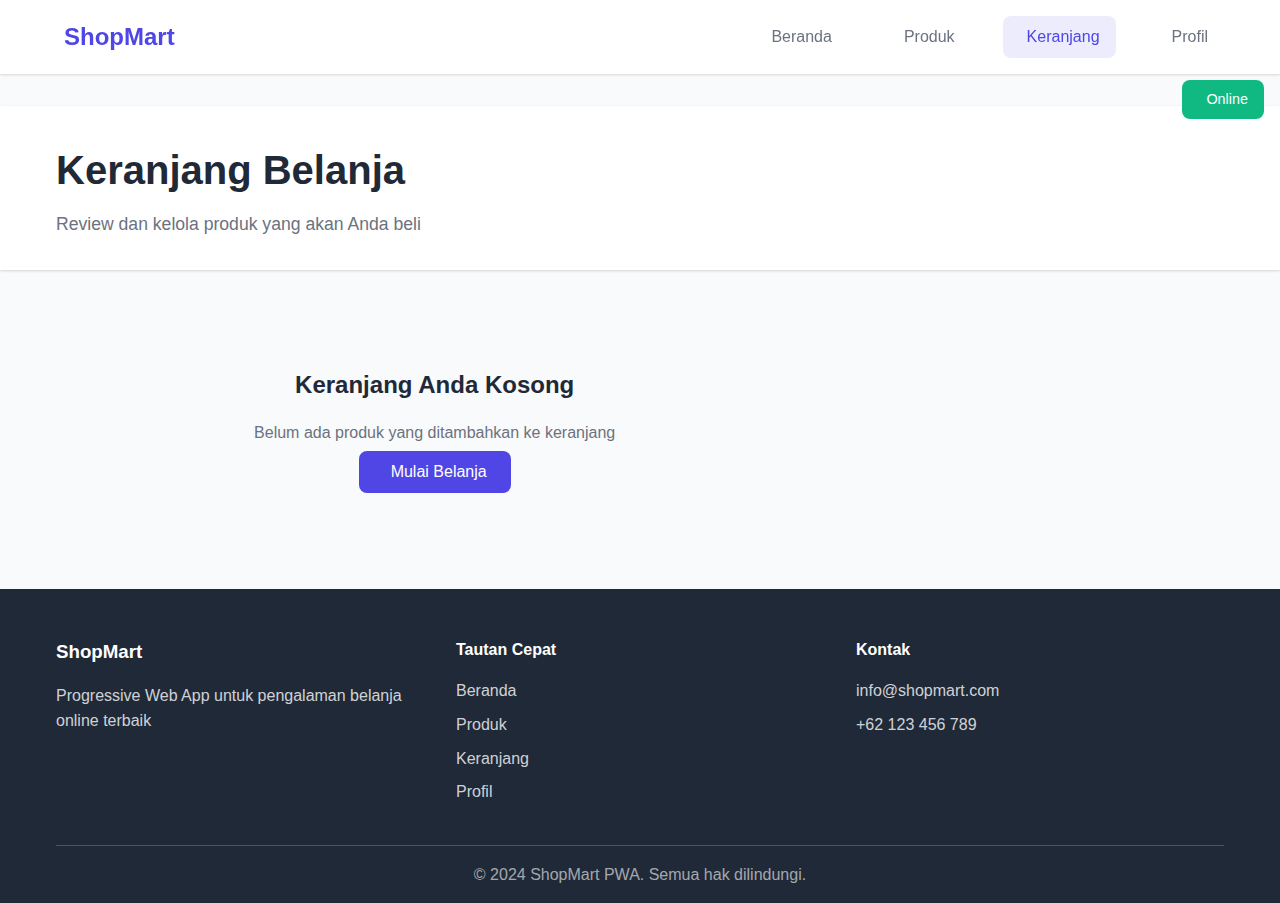
<file: cart.html>
<!DOCTYPE html>
<html lang="id">
<head>
    <meta charset="UTF-8">
    <meta name="viewport" content="width=device-width, initial-scale=1.0">
    <title>Keranjang - ShopMart PWA</title>
    
    <!-- Meta tags untuk PWA -->
    <meta name="description" content="Keranjang belanja Anda di ShopMart">
    <meta name="theme-color" content="#4f46e5">
    <meta name="apple-mobile-web-app-capable" content="yes">
    
    <!-- Link ke manifest dan favicon -->
    <link rel="manifest" href="/manifest.json">
    <link rel="icon" type="image/png" href="/placeholder.svg?height=32&width=32">
    
    <!-- Link ke CSS -->
    <link rel="stylesheet" href="styles.css">
    
    <!-- Font Awesome untuk ikon -->
    <link rel="stylesheet" href="https://cdnjs.cloudflare.com/ajax/libs/font-awesome/6.0.0/css/all.min.css">
</head>
<body>
    <!-- Header -->
    <header class="header">
        <div class="container">
            <div class="logo">
                <i class="fas fa-shopping-bag"></i>
                <span>ShopMart</span>
            </div>
            
            <nav class="nav-desktop">
                <a href="index.html" class="nav-link">
                    <i class="fas fa-home"></i> Beranda
                </a>
                <a href="products.html" class="nav-link">
                    <i class="fas fa-box"></i> Produk
                </a>
                <a href="cart.html" class="nav-link active">
                    <i class="fas fa-shopping-cart"></i> 
                    Keranjang <span class="cart-count">0</span>
                </a>
                <a href="profile.html" class="nav-link">
                    <i class="fas fa-user"></i> Profil
                </a>
            </nav>
            
            <button class="menu-toggle" onclick="toggleMobileMenu()">
                <i class="fas fa-bars"></i>
            </button>
        </div>
    </header>

    <!-- Menu mobile -->
    <nav class="nav-mobile" id="mobileMenu">
        <a href="index.html" class="nav-link">
            <i class="fas fa-home"></i> Beranda
        </a>
        <a href="products.html" class="nav-link">
            <i class="fas fa-box"></i> Produk
        </a>
        <a href="cart.html" class="nav-link active">
            <i class="fas fa-shopping-cart"></i> 
            Keranjang <span class="cart-count">0</span>
        </a>
        <a href="profile.html" class="nav-link">
            <i class="fas fa-user"></i> Profil
        </a>
    </nav>

    <!-- Konten utama halaman keranjang -->
    <main class="main">
        <!-- Header halaman keranjang -->
        <section class="page-header">
            <div class="container">
                <h1><i class="fas fa-shopping-cart"></i> Keranjang Belanja</h1>
                <p>Review dan kelola produk yang akan Anda beli</p>
            </div>
        </section>

        <!-- Konten keranjang -->
        <section class="cart-section">
            <div class="container">
                <div class="cart-layout">
                    <!-- Daftar item keranjang -->
                    <div class="cart-items">
                        <div id="cartItemsList">
                            <!-- Item keranjang akan dimuat secara dinamis -->
                        </div>
                        
                        <!-- Pesan keranjang kosong -->
                        <div class="empty-cart" id="emptyCart">
                            <i class="fas fa-shopping-cart"></i>
                            <h3>Keranjang Anda Kosong</h3>
                            <p>Belum ada produk yang ditambahkan ke keranjang</p>
                            <button class="btn-primary" onclick="window.location.href='products.html'">
                                <i class="fas fa-shopping-bag"></i> Mulai Belanja
                            </button>
                        </div>
                    </div>
                    
                    <!-- Ringkasan pesanan -->
                    <div class="cart-summary" id="cartSummary" style="display: none;">
                        <div class="summary-card">
                            <h3>Ringkasan Pesanan</h3>
                            
                            <div class="summary-row">
                                <span>Subtotal:</span>
                                <span id="subtotal">Rp 0</span>
                            </div>
                            
                            <div class="summary-row">
                                <span>Ongkos Kirim:</span>
                                <span id="shipping">Rp 15.000</span>
                            </div>
                            
                            <div class="summary-row">
                                <span>Pajak (10%):</span>
                                <span id="tax">Rp 0</span>
                            </div>
                            
                            <hr>
                            
                            <div class="summary-row total">
                                <span>Total:</span>
                                <span id="total">Rp 0</span>
                            </div>
                            
                            <button class="btn-primary btn-full" onclick="checkout()">
                                <i class="fas fa-credit-card"></i> Checkout
                            </button>
                            
                            <button class="btn-secondary btn-full" onclick="clearCart()">
                                <i class="fas fa-trash"></i> Kosongkan Keranjang
                            </button>
                        </div>
                    </div>
                </div>
            </div>
        </section>
    </main>

    <!-- Footer -->
    <footer class="footer">
        <div class="container">
            <div class="footer-content">
                <div class="footer-section">
                    <h3>ShopMart</h3>
                    <p>Progressive Web App untuk pengalaman belanja online terbaik</p>
                </div>
                <div class="footer-section">
                    <h4>Tautan Cepat</h4>
                    <ul>
                        <li><a href="index.html">Beranda</a></li>
                        <li><a href="products.html">Produk</a></li>
                        <li><a href="cart.html">Keranjang</a></li>
                        <li><a href="profile.html">Profil</a></li>
                    </ul>
                </div>
                <div class="footer-section">
                    <h4>Kontak</h4>
                    <p><i class="fas fa-envelope"></i> info@shopmart.com</p>
                    <p><i class="fas fa-phone"></i> +62 123 456 789</p>
                </div>
            </div>
            <div class="footer-bottom">
                <p>&copy; 2024 ShopMart PWA. Semua hak dilindungi.</p>
            </div>
        </div>
    </footer>

    <!-- Status koneksi -->
    <div class="connection-status" id="connectionStatus">
        <i class="fas fa-wifi"></i>
        <span>Online</span>
    </div>

    <!-- Script JavaScript -->
    <script src="script.js"></script>
</body>
</html>
</file>
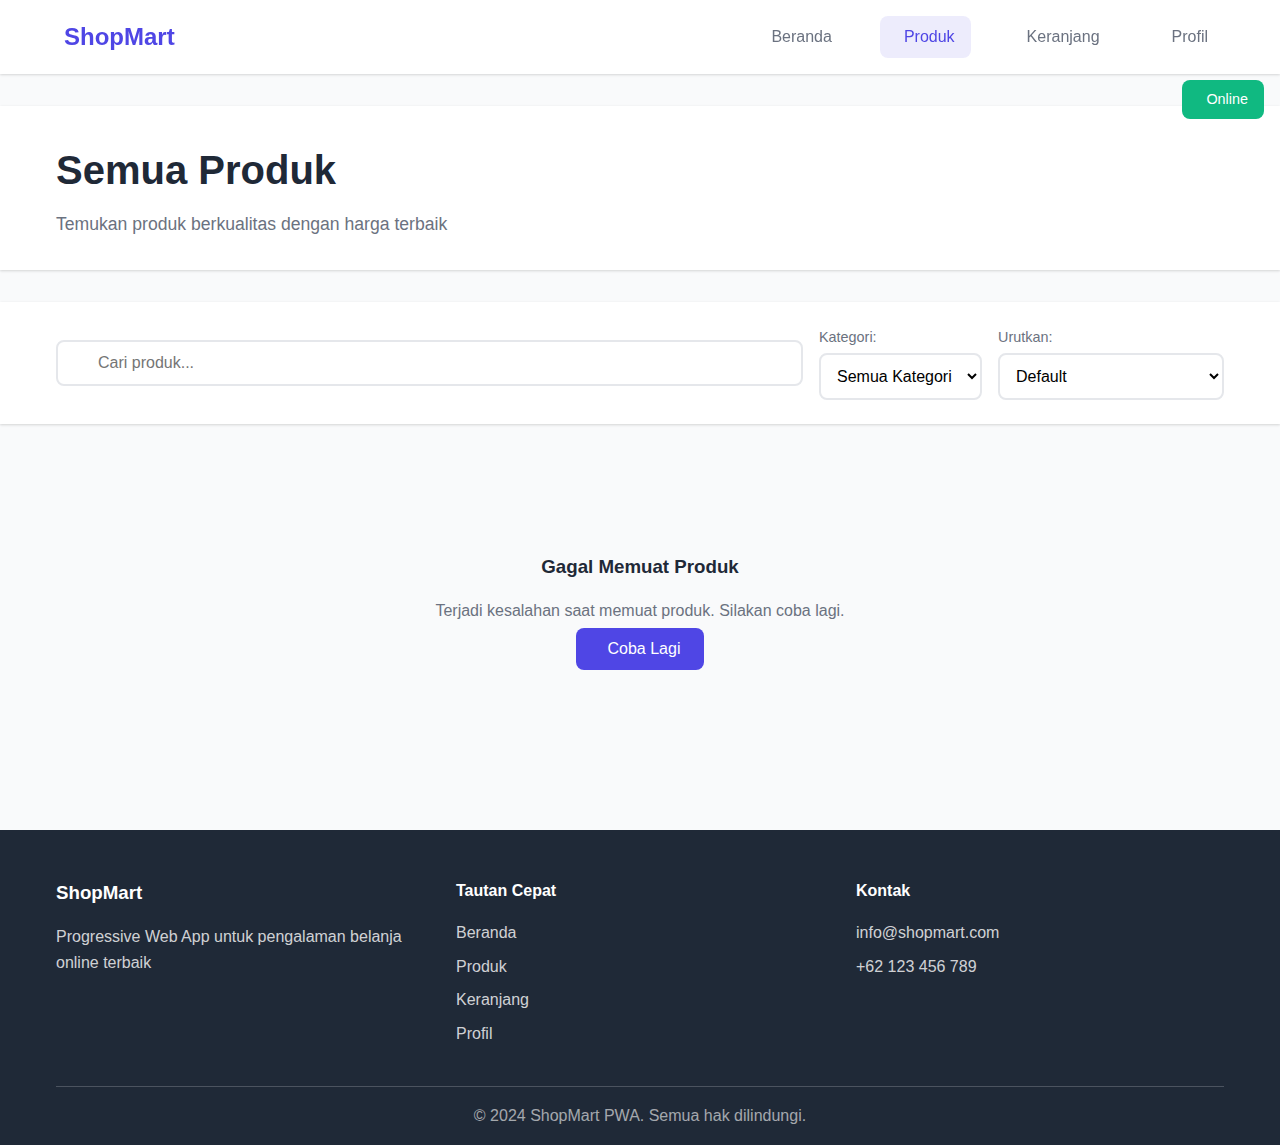
<file: products.html>
<!DOCTYPE html>
<html lang="id">
<head>
    <meta charset="UTF-8">
    <meta name="viewport" content="width=device-width, initial-scale=1.0">
    <title>Produk - ShopMart PWA</title>
    
    <!-- Meta tags untuk PWA -->
    <meta name="description" content="Jelajahi berbagai produk berkualitas di ShopMart">
    <meta name="theme-color" content="#4f46e5">
    <meta name="apple-mobile-web-app-capable" content="yes">
    
    <!-- Link ke manifest dan favicon -->
    <link rel="manifest" href="/manifest.json">
    <link rel="icon" type="image/png" href="/placeholder.svg?height=32&width=32">
    
    <!-- Link ke CSS -->
    <link rel="stylesheet" href="styles.css">
    
    <!-- Font Awesome untuk ikon -->
    <link rel="stylesheet" href="https://cdnjs.cloudflare.com/ajax/libs/font-awesome/6.0.0/css/all.min.css">
</head>
<body>
    <!-- Header yang sama seperti index.html -->
    <header class="header">
        <div class="container">
            <div class="logo">
                <i class="fas fa-shopping-bag"></i>
                <span>ShopMart</span>
            </div>
            
            <nav class="nav-desktop">
                <a href="index.html" class="nav-link">
                    <i class="fas fa-home"></i> Beranda
                </a>
                <a href="products.html" class="nav-link active">
                    <i class="fas fa-box"></i> Produk
                </a>
                <a href="cart.html" class="nav-link">
                    <i class="fas fa-shopping-cart"></i> 
                    Keranjang <span class="cart-count">0</span>
                </a>
                <a href="profile.html" class="nav-link">
                    <i class="fas fa-user"></i> Profil
                </a>
            </nav>
            
            <button class="menu-toggle" onclick="toggleMobileMenu()">
                <i class="fas fa-bars"></i>
            </button>
        </div>
    </header>

    <!-- Menu mobile -->
    <nav class="nav-mobile" id="mobileMenu">
        <a href="index.html" class="nav-link">
            <i class="fas fa-home"></i> Beranda
        </a>
        <a href="products.html" class="nav-link active">
            <i class="fas fa-box"></i> Produk
        </a>
        <a href="cart.html" class="nav-link">
            <i class="fas fa-shopping-cart"></i> 
            Keranjang <span class="cart-count">0</span>
        </a>
        <a href="profile.html" class="nav-link">
            <i class="fas fa-user"></i> Profil
        </a>
    </nav>

    <!-- Konten utama halaman produk -->
    <main class="main">
        <!-- Header halaman produk -->
        <section class="page-header">
            <div class="container">
                <h1><i class="fas fa-box"></i> Semua Produk</h1>
                <p>Temukan produk berkualitas dengan harga terbaik</p>
            </div>
        </section>

        <!-- Filter dan pencarian -->
        <section class="filters">
            <div class="container">
                <div class="filter-bar">
                    <!-- Search box -->
                    <div class="search-box">
                        <i class="fas fa-search"></i>
                        <input type="text" id="searchInput" placeholder="Cari produk..." onkeyup="searchProducts()">
                    </div>
                    
                    <!-- Category filter -->
                    <div class="filter-group">
                        <label for="categoryFilter">Kategori:</label>
                        <select id="categoryFilter" onchange="filterByCategory()">
                            <option value="">Semua Kategori</option>
                            <option value="electronics">Elektronik</option>
                            <option value="jewelery">Perhiasan</option>
                            <option value="men's clothing">Pakaian Pria</option>
                            <option value="women's clothing">Pakaian Wanita</option>
                        </select>
                    </div>
                    
                    <!-- Sort options -->
                    <div class="filter-group">
                        <label for="sortFilter">Urutkan:</label>
                        <select id="sortFilter" onchange="sortProducts()">
                            <option value="default">Default</option>
                            <option value="price-low">Harga: Rendah ke Tinggi</option>
                            <option value="price-high">Harga: Tinggi ke Rendah</option>
                            <option value="name">Nama A-Z</option>
                        </select>
                    </div>
                </div>
            </div>
        </section>

        <!-- Grid produk -->
        <section class="products-section">
            <div class="container">
                <div class="products-grid" id="productsGrid">
                    <!-- Loading state -->
                    <div class="loading" id="productsLoading">
                        <i class="fas fa-spinner fa-spin"></i>
                        <p>Memuat produk...</p>
                    </div>
                </div>
                
                <!-- Pesan jika tidak ada produk -->
                <div class="no-products" id="noProducts" style="display: none;">
                    <i class="fas fa-search"></i>
                    <h3>Tidak ada produk ditemukan</h3>
                    <p>Coba ubah filter atau kata kunci pencarian</p>
                </div>
            </div>
        </section>
    </main>

    <!-- Footer -->
    <footer class="footer">
        <div class="container">
            <div class="footer-content">
                <div class="footer-section">
                    <h3>ShopMart</h3>
                    <p>Progressive Web App untuk pengalaman belanja online terbaik</p>
                </div>
                <div class="footer-section">
                    <h4>Tautan Cepat</h4>
                    <ul>
                        <li><a href="index.html">Beranda</a></li>
                        <li><a href="products.html">Produk</a></li>
                        <li><a href="cart.html">Keranjang</a></li>
                        <li><a href="profile.html">Profil</a></li>
                    </ul>
                </div>
                <div class="footer-section">
                    <h4>Kontak</h4>
                    <p><i class="fas fa-envelope"></i> info@shopmart.com</p>
                    <p><i class="fas fa-phone"></i> +62 123 456 789</p>
                </div>
            </div>
            <div class="footer-bottom">
                <p>&copy; 2024 ShopMart PWA. Semua hak dilindungi.</p>
            </div>
        </div>
    </footer>

    <!-- Status koneksi -->
    <div class="connection-status" id="connectionStatus">
        <i class="fas fa-wifi"></i>
        <span>Online</span>
    </div>

    <!-- Script JavaScript -->
    <script src="script.js"></script>
</body>
</html>
</file>
<file: styles.css>
/* ===== RESET DAN BASE STYLES ===== */
* {
    margin: 0;
    padding: 0;
    box-sizing: border-box;
  }
  
  /* Variabel CSS untuk konsistensi warna dan ukuran */
  :root {
    --primary-color: #4f46e5;
    --primary-dark: #3730a3;
    --secondary-color: #f59e0b;
    --success-color: #10b981;
    --danger-color: #ef4444;
    --warning-color: #f59e0b;
    --info-color: #3b82f6;
  
    --text-primary: #1f2937;
    --text-secondary: #6b7280;
    --text-light: #9ca3af;
  
    --bg-primary: #ffffff;
    --bg-secondary: #f9fafb;
    --bg-dark: #111827;
  
    --border-color: #e5e7eb;
    --shadow: 0 1px 3px 0 rgba(0, 0, 0, 0.1), 0 1px 2px 0 rgba(0, 0, 0, 0.06);
    --shadow-lg: 0 10px 15px -3px rgba(0, 0, 0, 0.1), 0 4px 6px -2px rgba(0, 0, 0, 0.05);
  
    --border-radius: 8px;
    --border-radius-lg: 12px;
    --transition: all 0.3s ease;
  }
  
  /* Base styling untuk body */
  body {
    font-family: "Segoe UI", Tahoma, Geneva, Verdana, sans-serif;
    line-height: 1.6;
    color: var(--text-primary);
    background-color: var(--bg-secondary);
    min-height: 100vh;
    display: flex;
    flex-direction: column;
  }
  
  /* Container untuk membatasi lebar konten */
  .container {
    max-width: 1200px;
    margin: 0 auto;
    padding: 0 1rem;
  }
  
  /* ===== HEADER DAN NAVIGASI ===== */
  .header {
    background: var(--bg-primary);
    box-shadow: var(--shadow);
    position: sticky;
    top: 0;
    z-index: 1000;
  }
  
  .header .container {
    display: flex;
    justify-content: space-between;
    align-items: center;
    padding: 1rem;
  }
  
  /* Logo styling */
  .logo {
    display: flex;
    align-items: center;
    gap: 0.5rem;
    font-size: 1.5rem;
    font-weight: bold;
    color: var(--primary-color);
    text-decoration: none;
  }
  
  .logo i {
    font-size: 1.8rem;
  }
  
  /* Navigasi desktop */
  .nav-desktop {
    display: flex;
    gap: 2rem;
    align-items: center;
  }
  
  .nav-link {
    display: flex;
    align-items: center;
    gap: 0.5rem;
    padding: 0.5rem 1rem;
    text-decoration: none;
    color: var(--text-secondary);
    border-radius: var(--border-radius);
    transition: var(--transition);
    position: relative;
  }
  
  .nav-link:hover,
  .nav-link.active {
    color: var(--primary-color);
    background-color: rgba(79, 70, 229, 0.1);
  }
  
  /* Badge untuk cart count */
  .cart-count {
    background: var(--danger-color);
    color: white;
    font-size: 0.75rem;
    padding: 0.2rem 0.5rem;
    border-radius: 50px;
    min-width: 1.2rem;
    text-align: center;
  }
  
  /* Tombol menu mobile */
  .menu-toggle {
    display: none;
    background: none;
    border: none;
    font-size: 1.5rem;
    color: var(--text-primary);
    cursor: pointer;
    padding: 0.5rem;
  }
  
  /* Navigasi mobile (tersembunyi secara default) */
  .nav-mobile {
    display: none;
    background: var(--bg-primary);
    border-top: 1px solid var(--border-color);
    padding: 1rem;
    flex-direction: column;
    gap: 0.5rem;
  }
  
  .nav-mobile .nav-link {
    padding: 0.75rem 1rem;
    border-radius: var(--border-radius);
  }
  
  /* ===== MAIN CONTENT ===== */
  .main {
    flex: 1;
    padding: 2rem 0;
  }
  
  /* ===== HERO SECTION ===== */
  .hero {
    background: linear-gradient(135deg, var(--primary-color), var(--primary-dark));
    color: white;
    padding: 4rem 0;
    margin-bottom: 3rem;
  }
  
  .hero .container {
    display: grid;
    grid-template-columns: 1fr 1fr;
    gap: 3rem;
    align-items: center;
  }
  
  .hero-content h1 {
    font-size: 3rem;
    font-weight: bold;
    margin-bottom: 1rem;
    line-height: 1.2;
  }
  
  .hero-content p {
    font-size: 1.2rem;
    margin-bottom: 2rem;
    opacity: 0.9;
  }
  
  .hero-image img {
    width: 100%;
    height: auto;
    border-radius: var(--border-radius-lg);
  }
  
  /* ===== BUTTONS ===== */
  .btn-primary,
  .btn-secondary,
  .btn-danger {
    display: inline-flex;
    align-items: center;
    gap: 0.5rem;
    padding: 0.75rem 1.5rem;
    border: none;
    border-radius: var(--border-radius);
    font-size: 1rem;
    font-weight: 500;
    text-decoration: none;
    cursor: pointer;
    transition: var(--transition);
    text-align: center;
    justify-content: center;
  }
  
  .btn-primary {
    background: var(--primary-color);
    color: white;
  }
  
  .btn-primary:hover {
    background: var(--primary-dark);
    transform: translateY(-2px);
    box-shadow: var(--shadow-lg);
  }
  
  .btn-secondary {
    background: var(--bg-primary);
    color: var(--text-primary);
    border: 2px solid var(--border-color);
  }
  
  .btn-secondary:hover {
    border-color: var(--primary-color);
    color: var(--primary-color);
  }
  
  .btn-danger {
    background: var(--danger-color);
    color: white;
  }
  
  .btn-danger:hover {
    background: #dc2626;
  }
  
  .btn-full {
    width: 100%;
  }
  
  /* ===== FEATURES SECTION ===== */
  .features {
    padding: 3rem 0;
  }
  
  .features h2 {
    text-align: center;
    font-size: 2.5rem;
    margin-bottom: 3rem;
    color: var(--text-primary);
  }
  
  .features-grid {
    display: grid;
    grid-template-columns: repeat(auto-fit, minmax(250px, 1fr));
    gap: 2rem;
  }
  
  .feature-card {
    background: var(--bg-primary);
    padding: 2rem;
    border-radius: var(--border-radius-lg);
    box-shadow: var(--shadow);
    text-align: center;
    transition: var(--transition);
  }
  
  .feature-card:hover {
    transform: translateY(-5px);
    box-shadow: var(--shadow-lg);
  }
  
  .feature-icon {
    width: 4rem;
    height: 4rem;
    background: linear-gradient(135deg, var(--primary-color), var(--secondary-color));
    border-radius: 50%;
    display: flex;
    align-items: center;
    justify-content: center;
    margin: 0 auto 1rem;
    color: white;
    font-size: 1.5rem;
  }
  
  .feature-card h3 {
    font-size: 1.5rem;
    margin-bottom: 1rem;
    color: var(--text-primary);
  }
  
  .feature-card p {
    color: var(--text-secondary);
    line-height: 1.6;
  }
  
  /* ===== PRODUCTS SECTION ===== */
  .popular-products,
  .products-section {
    padding: 3rem 0;
  }
  
  .popular-products h2 {
    text-align: center;
    font-size: 2.5rem;
    margin-bottom: 3rem;
    color: var(--text-primary);
  }
  
  .products-grid {
    display: grid;
    grid-template-columns: repeat(auto-fill, minmax(280px, 1fr));
    gap: 2rem;
    margin-bottom: 2rem;
  }
  
  /* Card produk */
  .product-card {
    background: var(--bg-primary);
    border-radius: var(--border-radius-lg);
    box-shadow: var(--shadow);
    overflow: hidden;
    transition: var(--transition);
    position: relative;
  }
  
  .product-card:hover {
    transform: translateY(-5px);
    box-shadow: var(--shadow-lg);
  }
  
  .product-image {
    width: 100%;
    height: 200px;
    object-fit: cover;
    background: var(--bg-secondary);
  }
  
  .product-info {
    padding: 1.5rem;
  }
  
  .product-title {
    font-size: 1.1rem;
    font-weight: 600;
    margin-bottom: 0.5rem;
    color: var(--text-primary);
    line-height: 1.4;
    display: -webkit-box;
    -webkit-line-clamp: 2;
    -webkit-box-orient: vertical;
    overflow: hidden;
  }
  
  .product-category {
    color: var(--text-light);
    font-size: 0.9rem;
    margin-bottom: 0.5rem;
    text-transform: capitalize;
  }
  
  .product-price {
    font-size: 1.5rem;
    font-weight: bold;
    color: var(--primary-color);
    margin-bottom: 1rem;
  }
  
  .product-rating {
    display: flex;
    align-items: center;
    gap: 0.5rem;
    margin-bottom: 1rem;
  }
  
  .stars {
    color: var(--secondary-color);
  }
  
  .rating-text {
    color: var(--text-secondary);
    font-size: 0.9rem;
  }
  
  .product-actions {
    display: flex;
    gap: 0.5rem;
  }
  
  .btn-add-cart {
    flex: 1;
    background: var(--primary-color);
    color: white;
    border: none;
    padding: 0.75rem;
    border-radius: var(--border-radius);
    cursor: pointer;
    transition: var(--transition);
    font-weight: 500;
  }
  
  .btn-add-cart:hover {
    background: var(--primary-dark);
  }
  
  .btn-add-cart:disabled {
    background: var(--text-light);
    cursor: not-allowed;
  }
  
  /* ===== PAGE HEADER ===== */
  .page-header {
    background: var(--bg-primary);
    padding: 2rem 0;
    margin-bottom: 2rem;
    box-shadow: var(--shadow);
  }
  
  .page-header h1 {
    font-size: 2.5rem;
    color: var(--text-primary);
    margin-bottom: 0.5rem;
  }
  
  .page-header p {
    color: var(--text-secondary);
    font-size: 1.1rem;
  }
  
  /* ===== FILTERS ===== */
  .filters {
    background: var(--bg-primary);
    padding: 1.5rem 0;
    margin-bottom: 2rem;
    box-shadow: var(--shadow);
  }
  
  .filter-bar {
    display: flex;
    gap: 1rem;
    align-items: center;
    flex-wrap: wrap;
  }
  
  .search-box {
    position: relative;
    flex: 1;
    min-width: 250px;
  }
  
  .search-box i {
    position: absolute;
    left: 1rem;
    top: 50%;
    transform: translateY(-50%);
    color: var(--text-light);
  }
  
  .search-box input {
    width: 100%;
    padding: 0.75rem 1rem 0.75rem 2.5rem;
    border: 2px solid var(--border-color);
    border-radius: var(--border-radius);
    font-size: 1rem;
    transition: var(--transition);
  }
  
  .search-box input:focus {
    outline: none;
    border-color: var(--primary-color);
    box-shadow: 0 0 0 3px rgba(79, 70, 229, 0.1);
  }
  
  .filter-group {
    display: flex;
    flex-direction: column;
    gap: 0.25rem;
  }
  
  .filter-group label {
    font-size: 0.9rem;
    color: var(--text-secondary);
    font-weight: 500;
  }
  
  .filter-group select {
    padding: 0.75rem;
    border: 2px solid var(--border-color);
    border-radius: var(--border-radius);
    font-size: 1rem;
    background: var(--bg-primary);
    cursor: pointer;
    transition: var(--transition);
  }
  
  .filter-group select:focus {
    outline: none;
    border-color: var(--primary-color);
  }
  
  /* ===== LOADING DAN EMPTY STATES ===== */
  .loading {
    text-align: center;
    padding: 3rem;
    color: var(--text-secondary);
  }
  
  .loading i {
    font-size: 2rem;
    margin-bottom: 1rem;
    color: var(--primary-color);
  }
  
  .no-products {
    text-align: center;
    padding: 3rem;
    color: var(--text-secondary);
  }
  
  .no-products i {
    font-size: 3rem;
    margin-bottom: 1rem;
    color: var(--text-light);
  }
  
  /* ===== CART STYLES ===== */
  .cart-layout {
    display: grid;
    grid-template-columns: 2fr 1fr;
    gap: 2rem;
  }
  
  .cart-item {
    background: var(--bg-primary);
    border-radius: var(--border-radius-lg);
    padding: 1.5rem;
    box-shadow: var(--shadow);
    margin-bottom: 1rem;
    display: grid;
    grid-template-columns: 100px 1fr auto;
    gap: 1rem;
    align-items: center;
  }
  
  .cart-item-image {
    width: 100px;
    height: 100px;
    object-fit: cover;
    border-radius: var(--border-radius);
    background: var(--bg-secondary);
  }
  
  .cart-item-info h3 {
    font-size: 1.1rem;
    margin-bottom: 0.5rem;
    color: var(--text-primary);
  }
  
  .cart-item-price {
    font-size: 1.2rem;
    font-weight: bold;
    color: var(--primary-color);
    margin-bottom: 0.5rem;
  }
  
  .quantity-controls {
    display: flex;
    align-items: center;
    gap: 0.5rem;
    margin-bottom: 0.5rem;
  }
  
  .quantity-btn {
    width: 2rem;
    height: 2rem;
    border: 1px solid var(--border-color);
    background: var(--bg-primary);
    border-radius: 50%;
    display: flex;
    align-items: center;
    justify-content: center;
    cursor: pointer;
    transition: var(--transition);
  }
  
  .quantity-btn:hover {
    background: var(--primary-color);
    color: white;
    border-color: var(--primary-color);
  }
  
  .quantity-input {
    width: 3rem;
    text-align: center;
    border: 1px solid var(--border-color);
    border-radius: var(--border-radius);
    padding: 0.25rem;
  }
  
  .cart-item-actions {
    display: flex;
    flex-direction: column;
    gap: 0.5rem;
  }
  
  .btn-remove {
    background: var(--danger-color);
    color: white;
    border: none;
    padding: 0.5rem 1rem;
    border-radius: var(--border-radius);
    cursor: pointer;
    transition: var(--transition);
    font-size: 0.9rem;
  }
  
  .btn-remove:hover {
    background: #dc2626;
  }
  
  /* Cart Summary */
  .cart-summary {
    position: sticky;
    top: 100px;
    height: fit-content;
  }
  
  .summary-card {
    background: var(--bg-primary);
    border-radius: var(--border-radius-lg);
    padding: 2rem;
    box-shadow: var(--shadow);
  }
  
  .summary-card h3 {
    margin-bottom: 1.5rem;
    color: var(--text-primary);
  }
  
  .summary-row {
    display: flex;
    justify-content: space-between;
    margin-bottom: 1rem;
    color: var(--text-secondary);
  }
  
  .summary-row.total {
    font-size: 1.2rem;
    font-weight: bold;
    color: var(--text-primary);
    padding-top: 1rem;
  }
  
  .empty-cart {
    text-align: center;
    padding: 4rem 2rem;
    color: var(--text-secondary);
  }
  
  .empty-cart i {
    font-size: 4rem;
    margin-bottom: 1rem;
    color: var(--text-light);
  }
  
  .empty-cart h3 {
    font-size: 1.5rem;
    margin-bottom: 1rem;
    color: var(--text-primary);
  }
  
  /* ===== PROFILE STYLES ===== */
  .profile-layout {
    display: grid;
    grid-template-columns: 1fr 1fr;
    gap: 2rem;
  }
  
  .profile-card {
    background: var(--bg-primary);
    border-radius: var(--border-radius-lg);
    padding: 2rem;
    box-shadow: var(--shadow);
    text-align: center;
    margin-bottom: 2rem;
  }
  
  .profile-avatar {
    position: relative;
    display: inline-block;
    margin-bottom: 1rem;
  }
  
  .profile-avatar img {
    width: 100px;
    height: 100px;
    border-radius: 50%;
    object-fit: cover;
    border: 4px solid var(--primary-color);
  }
  
  .avatar-edit {
    position: absolute;
    bottom: 0;
    right: 0;
    background: var(--primary-color);
    color: white;
    border: none;
    width: 2rem;
    height: 2rem;
    border-radius: 50%;
    cursor: pointer;
    transition: var(--transition);
  }
  
  .avatar-edit:hover {
    background: var(--primary-dark);
  }
  
  .profile-details h2 {
    margin-bottom: 0.5rem;
    color: var(--text-primary);
  }
  
  .profile-details p {
    color: var(--text-secondary);
    margin-bottom: 0.25rem;
  }
  
  .profile-member {
    font-size: 0.9rem;
    color: var(--text-light);
  }
  
  /* Form Styles */
  .profile-form {
    background: var(--bg-primary);
    border-radius: var(--border-radius-lg);
    padding: 2rem;
    box-shadow: var(--shadow);
  }
  
  .profile-form h3 {
    margin-bottom: 1.5rem;
    color: var(--text-primary);
  }
  
  .form-group {
    margin-bottom: 1.5rem;
  }
  
  .form-group label {
    display: block;
    margin-bottom: 0.5rem;
    font-weight: 500;
    color: var(--text-primary);
  }
  
  .form-group input,
  .form-group textarea {
    width: 100%;
    padding: 0.75rem;
    border: 2px solid var(--border-color);
    border-radius: var(--border-radius);
    font-size: 1rem;
    transition: var(--transition);
  }
  
  .form-group input:focus,
  .form-group textarea:focus {
    outline: none;
    border-color: var(--primary-color);
    box-shadow: 0 0 0 3px rgba(79, 70, 229, 0.1);
  }
  
  /* Settings Card */
  .settings-card {
    background: var(--bg-primary);
    border-radius: var(--border-radius-lg);
    padding: 2rem;
    box-shadow: var(--shadow);
    margin-bottom: 2rem;
  }
  
  .settings-card h3 {
    margin-bottom: 1.5rem;
    color: var(--text-primary);
  }
  
  .setting-item {
    display: flex;
    justify-content: space-between;
    align-items: center;
    padding: 1rem 0;
    border-bottom: 1px solid var(--border-color);
  }
  
  .setting-item:last-child {
    border-bottom: none;
  }
  
  .setting-info {
    display: flex;
    align-items: center;
    gap: 1rem;
  }
  
  .setting-info i {
    font-size: 1.2rem;
    color: var(--primary-color);
    width: 1.5rem;
  }
  
  .setting-info h4 {
    margin-bottom: 0.25rem;
    color: var(--text-primary);
  }
  
  .setting-info p {
    color: var(--text-secondary);
    font-size: 0.9rem;
  }
  
  /* Toggle Switch */
  .toggle-switch {
    position: relative;
    display: inline-block;
    width: 3rem;
    height: 1.5rem;
  }
  
  .toggle-switch input {
    opacity: 0;
    width: 0;
    height: 0;
  }
  
  .slider {
    position: absolute;
    cursor: pointer;
    top: 0;
    left: 0;
    right: 0;
    bottom: 0;
    background-color: var(--border-color);
    transition: var(--transition);
    border-radius: 1.5rem;
  }
  
  .slider:before {
    position: absolute;
    content: "";
    height: 1.2rem;
    width: 1.2rem;
    left: 0.15rem;
    bottom: 0.15rem;
    background-color: white;
    transition: var(--transition);
    border-radius: 50%;
  }
  
  input:checked + .slider {
    background-color: var(--primary-color);
  }
  
  input:checked + .slider:before {
    transform: translateX(1.5rem);
  }
  
  /* Stats Card */
  .stats-card {
    background: var(--bg-primary);
    border-radius: var(--border-radius-lg);
    padding: 2rem;
    box-shadow: var(--shadow);
    margin-bottom: 2rem;
  }
  
  .stats-card h3 {
    margin-bottom: 1.5rem;
    color: var(--text-primary);
  }
  
  .stat-item {
    display: flex;
    align-items: center;
    gap: 1rem;
    padding: 1rem 0;
    border-bottom: 1px solid var(--border-color);
  }
  
  .stat-item:last-child {
    border-bottom: none;
  }
  
  .stat-item i {
    font-size: 1.5rem;
    color: var(--primary-color);
    width: 2rem;
  }
  
  .stat-number {
    font-size: 1.5rem;
    font-weight: bold;
    color: var(--text-primary);
    display: block;
  }
  
  .stat-label {
    color: var(--text-secondary);
    font-size: 0.9rem;
  }
  
  /* Account Actions */
  .account-actions {
    display: flex;
    flex-direction: column;
    gap: 1rem;
  }
  
  /* ===== FOOTER ===== */
  .footer {
    background: var(--text-primary);
    color: white;
    padding: 3rem 0 1rem;
    margin-top: auto;
  }
  
  .footer-content {
    display: grid;
    grid-template-columns: repeat(auto-fit, minmax(250px, 1fr));
    gap: 2rem;
    margin-bottom: 2rem;
  }
  
  .footer-section h3,
  .footer-section h4 {
    margin-bottom: 1rem;
    color: white;
  }
  
  .footer-section p,
  .footer-section li {
    color: rgba(255, 255, 255, 0.8);
    margin-bottom: 0.5rem;
  }
  
  .footer-section ul {
    list-style: none;
  }
  
  .footer-section a {
    color: rgba(255, 255, 255, 0.8);
    text-decoration: none;
    transition: var(--transition);
  }
  
  .footer-section a:hover {
    color: white;
  }
  
  .footer-bottom {
    border-top: 1px solid rgba(255, 255, 255, 0.2);
    padding-top: 1rem;
    text-align: center;
    color: rgba(255, 255, 255, 0.6);
  }
  
  /* ===== PWA INSTALL PROMPT ===== */
  .install-prompt {
    position: fixed;
    bottom: 1rem;
    left: 1rem;
    right: 1rem;
    background: var(--bg-primary);
    border-radius: var(--border-radius-lg);
    box-shadow: var(--shadow-lg);
    z-index: 1000;
    animation: slideUp 0.3s ease;
  }
  
  .install-content {
    display: flex;
    align-items: center;
    gap: 1rem;
    padding: 1rem;
  }
  
  .install-content i {
    font-size: 1.5rem;
    color: var(--primary-color);
  }
  
  .install-content span {
    flex: 1;
    font-weight: 500;
    color: var(--text-primary);
  }
  
  .btn-install {
    background: var(--primary-color);
    color: white;
    border: none;
    padding: 0.5rem 1rem;
    border-radius: var(--border-radius);
    cursor: pointer;
    font-weight: 500;
    transition: var(--transition);
  }
  
  .btn-install:hover {
    background: var(--primary-dark);
  }
  
  .btn-close {
    background: none;
    border: none;
    font-size: 1.5rem;
    color: var(--text-light);
    cursor: pointer;
    padding: 0.25rem;
  }
  
  /* ===== CONNECTION STATUS ===== */
  .connection-status {
    position: fixed;
    top: 80px;
    right: 1rem;
    background: var(--success-color);
    color: white;
    padding: 0.5rem 1rem;
    border-radius: var(--border-radius);
    font-size: 0.9rem;
    display: flex;
    align-items: center;
    gap: 0.5rem;
    z-index: 1000;
    transition: var(--transition);
  }
  
  .connection-status.offline {
    background: var(--danger-color);
  }
  
  /* ===== ANIMATIONS ===== */
  @keyframes slideUp {
    from {
      transform: translateY(100%);
      opacity: 0;
    }
    to {
      transform: translateY(0);
      opacity: 1;
    }
  }
  
  @keyframes fadeIn {
    from {
      opacity: 0;
      transform: translateY(20px);
    }
    to {
      opacity: 1;
      transform: translateY(0);
    }
  }
  
  .fade-in {
    animation: fadeIn 0.5s ease;
  }
  
  /* ===== RESPONSIVE DESIGN ===== */
  
  /* Tablet styles */
  @media (max-width: 768px) {
    /* Header responsive */
    .nav-desktop {
      display: none;
    }
  
    .menu-toggle {
      display: block;
    }
  
    .nav-mobile.active {
      display: flex;
    }
  
    /* Hero responsive */
    .hero .container {
      grid-template-columns: 1fr;
      text-align: center;
      gap: 2rem;
    }
  
    .hero-content h1 {
      font-size: 2.5rem;
    }
  
    /* Features responsive */
    .features-grid {
      grid-template-columns: repeat(auto-fit, minmax(200px, 1fr));
      gap: 1.5rem;
    }
  
    /* Products responsive */
    .products-grid {
      grid-template-columns: repeat(auto-fit, minmax(250px, 1fr));
      gap: 1.5rem;
    }
  
    /* Filter responsive */
    .filter-bar {
      flex-direction: column;
      align-items: stretch;
    }
  
    .search-box {
      min-width: auto;
    }
  
    /* Cart responsive */
    .cart-layout {
      grid-template-columns: 1fr;
    }
  
    .cart-item {
      grid-template-columns: 80px 1fr;
      gap: 1rem;
    }
  
    .cart-item-actions {
      grid-column: 1 / -1;
      flex-direction: row;
      justify-content: space-between;
      margin-top: 1rem;
    }
  
    /* Profile responsive */
    .profile-layout {
      grid-template-columns: 1fr;
    }
  
    /* Footer responsive */
    .footer-content {
      grid-template-columns: 1fr;
      gap: 1.5rem;
    }
  }
  
  /* Mobile styles */
  @media (max-width: 480px) {
    /* Container padding */
    .container {
      padding: 0 0.75rem;
    }
  
    /* Header */
    .header .container {
      padding: 0.75rem;
    }
  
    .logo {
      font-size: 1.25rem;
    }
  
    .logo i {
      font-size: 1.5rem;
    }
  
    /* Hero */
    .hero {
      padding: 2rem 0;
    }
  
    .hero-content h1 {
      font-size: 2rem;
    }
  
    .hero-content p {
      font-size: 1rem;
    }
  
    /* Page headers */
    .page-header h1 {
      font-size: 2rem;
    }
  
    /* Features */
    .features h2,
    .popular-products h2 {
      font-size: 2rem;
    }
  
    .feature-card {
      padding: 1.5rem;
    }
  
    /* Products */
    .products-grid {
      grid-template-columns: 1fr;
      gap: 1rem;
    }
  
    .product-card {
      margin: 0 0.5rem;
    }
  
    /* Cart */
    .cart-item {
      grid-template-columns: 1fr;
      text-align: center;
    }
  
    .cart-item-image {
      width: 80px;
      height: 80px;
      margin: 0 auto;
    }
  
    /* Profile */
    .profile-card,
    .profile-form,
    .settings-card,
    .stats-card {
      padding: 1.5rem;
    }
  
    /* Install prompt */
    .install-prompt {
      left: 0.5rem;
      right: 0.5rem;
    }
  
    .install-content {
      padding: 0.75rem;
    }
  
    .install-content span {
      font-size: 0.9rem;
    }
  
    /* Connection status */
    .connection-status {
      right: 0.5rem;
      font-size: 0.8rem;
      padding: 0.4rem 0.8rem;
    }
  }
  
  /* Extra small mobile */
  @media (max-width: 320px) {
    .hero-content h1 {
      font-size: 1.75rem;
    }
  
    .features h2,
    .popular-products h2 {
      font-size: 1.75rem;
    }
  
    .page-header h1 {
      font-size: 1.75rem;
    }
  
    .btn-primary,
    .btn-secondary,
    .btn-danger {
      padding: 0.6rem 1rem;
      font-size: 0.9rem;
    }
  }
  
  /* ===== UTILITY CLASSES ===== */
  .text-center {
    text-align: center;
  }
  
  .text-left {
    text-align: left;
  }
  
  .text-right {
    text-align: right;
  }
  
  .hidden {
    display: none !important;
  }
  
  .visible {
    display: block !important;
  }
  
  .sr-only {
    position: absolute;
    width: 1px;
    height: 1px;
    padding: 0;
    margin: -1px;
    overflow: hidden;
    clip: rect(0, 0, 0, 0);
    white-space: nowrap;
    border: 0;
  }
  
  /* ===== DARK MODE SUPPORT ===== */
  @media (prefers-color-scheme: dark) {
    :root {
      --text-primary: #f9fafb;
      --text-secondary: #d1d5db;
      --text-light: #9ca3af;
  
      --bg-primary: #1f2937;
      --bg-secondary: #111827;
      --bg-dark: #ffffff;
  
      --border-color: #374151;
    }
  
    body.dark-mode {
      background-color: var(--bg-secondary);
      color: var(--text-primary);
    }
  
    .dark-mode .header {
      background: var(--bg-primary);
      border-bottom: 1px solid var(--border-color);
    }
  
    .dark-mode .feature-card,
    .dark-mode .product-card,
    .dark-mode .cart-item,
    .dark-mode .profile-card,
    .dark-mode .profile-form,
    .dark-mode .settings-card,
    .dark-mode .stats-card,
    .dark-mode .summary-card {
      background: var(--bg-primary);
      border: 1px solid var(--border-color);
    }
  
    .dark-mode .install-prompt {
      background: var(--bg-primary);
      border: 1px solid var(--border-color);
    }
  }
  
  /* ===== PRINT STYLES ===== */
  @media print {
    .header,
    .nav-mobile,
    .install-prompt,
    .connection-status,
    .footer {
      display: none;
    }
  
    .main {
      padding: 0;
    }
  
    .product-card,
    .cart-item {
      break-inside: avoid;
    }
  }
</file>
